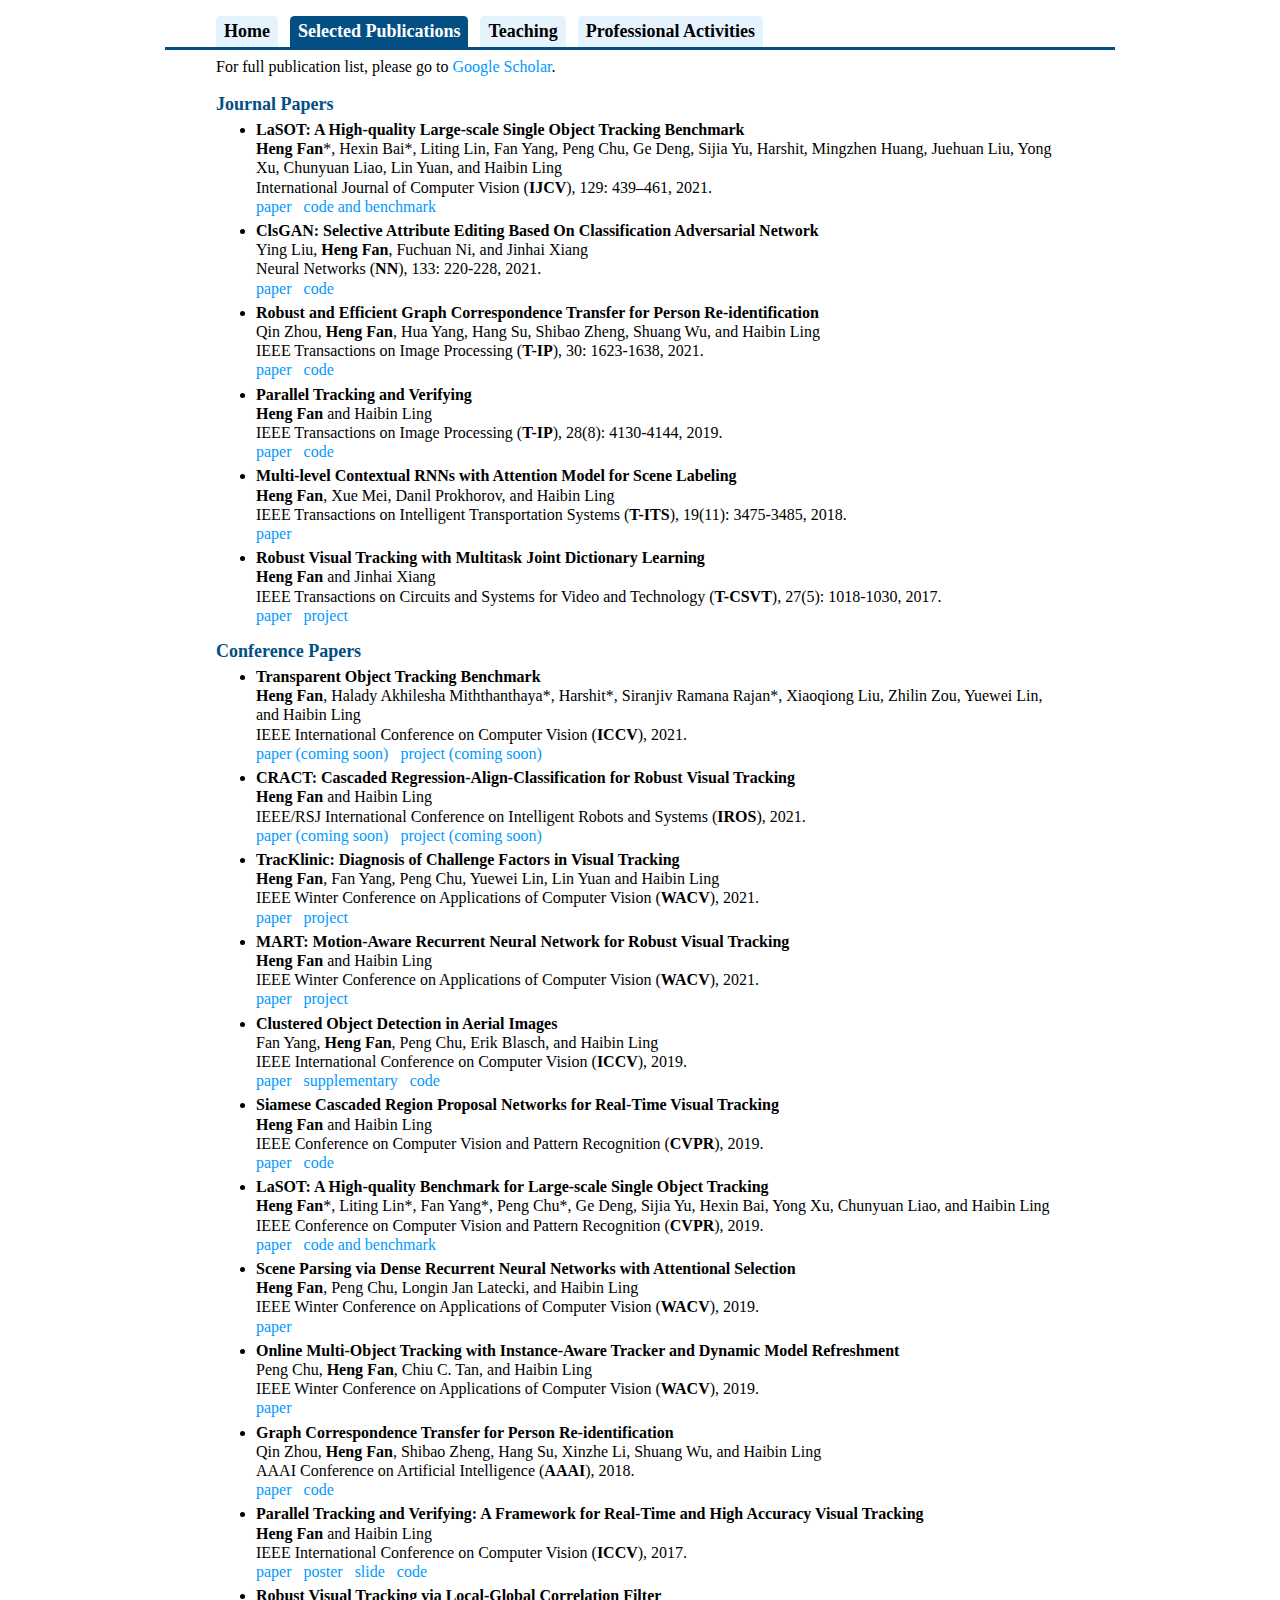
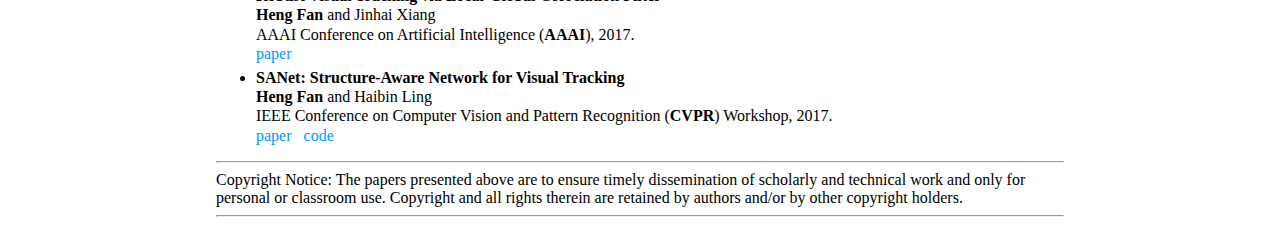
<file: publications.html>
<!DOCTYPE html>
<html lang="en">
<head><script>(function(i,s,o,g,r,a,m){i['GoogleAnalyticsObject']=r;i[r]=i[r]||function(){(i[r].q=i[r].q||[]).push(arguments)},i[r].l=1*new Date();a=s.createElement(o),m=s.getElementsByTagName(o)[0];a.async=1;a.src=g;m.parentNode.insertBefore(a,m)})(window,document,'script','https://www.google-analytics.com/analytics.js','ga'); ga('create', 'UA-3974203-1', 'auto'); ga('send', 'pageview');</script>
    <meta charset="UTF-8">
    <title>Heng Fan - Full Publications</title>
    <meta name="viewport" content="width=device-width, initial-scale=1.0">
    <link rel="stylesheet" type="text/css" href="./stylefiles/global.css">
    <link rel="stylesheet" type="text/css" href="./stylefiles/navigation.css">
	<link rel="stylesheet" type="text/css" href="./stylefiles/home.css">
	<style>a{ TEXT-DECORATION:none}a:hover{TEXT-DECORATION:underline }</style>
</head>
<body>

<div class="navi central_body">
    <a class="navi" href="./index.html">Home</a>
    <a class="navi navi_active" href="./publications.html">Selected Publications</a>
    <a class="navi" href="./teaching.html">Teaching</a>
    <a class="navi" href="./service.html">Professional Activities</a>
	<!--<a class="navi" href="./student.html">Student Supervision</a>-->
</div>

<div class="navi_bar"></div>

<div class="central_body">
	<!-- full journal papers -->

	<font size="3">For full publication list, please go to <a href="https://scholar.google.com/citations?user=MVQYJiMAAAAJ" target="https://scholar.google.com/citations?user=MVQYJiMAAAAJ"><font color="#0099ff">Google Scholar</font></a>.</font>
	<br>
	<br>
	
	<font size="4" color="#034f84"><b>Journal Papers</b></font>
	<br>
	
    <ul style="margin-top:5px;">
	
		<li>
			<p style="line-height: 120%; margin-top: 5px; margin-bottom: 5px;">
				<font style="font-weight:bold">LaSOT: A High-quality Large-scale Single Object Tracking Benchmark</font>
				<br>
				<font color="#000000" ><b>Heng Fan</b>*, Hexin Bai*, Liting Lin, Fan Yang, Peng Chu, Ge Deng, Sijia Yu, Harshit, Mingzhen Huang, Juehuan Liu, Yong Xu, Chunyuan Liao, Lin Yuan, and Haibin Ling</font>
				<br>
				<font>International Journal of Computer Vision (<b>IJCV</b>), 129: 439–461, 2021.</font>
				<br>
				<a href="publication\IJCV-21.pdf" target="_blank"><font color="#0099ff">paper</font></a> &nbsp; <a href="http://vision.cs.stonybrook.edu/~lasot/" target="_blank"><font color="#0099ff">code and benchmark</font></a>
				<br>
			</p>
		</li>
	
		<li>
			<p style="line-height: 120%; margin-top: 5px; margin-bottom: 5px;">
				<font style="font-weight:bold">ClsGAN: Selective Attribute Editing Based On Classification Adversarial Network</font>
				<br>
				<font color="#000000" >Ying Liu, <b>Heng Fan</b>, Fuchuan Ni, and Jinhai Xiang</font>
				<br>
				<font>Neural Networks (<b>NN</b>), 133: 220-228, 2021.</font>
				<br>
				<a href="publication\NN-2021.pdf" target="_blank"><font color="#0099ff">paper</font></a> &nbsp; <a href="https://github.com/summar6/ClsGAN" target="_blank"><font color="#0099ff">code</font></a>
				<br>
			</p>
		</li>
		
		<li>
			<p style="line-height: 120%; margin-top: 5px; margin-bottom: 5px;">
				<font style="font-weight:bold">Robust and Efficient Graph Correspondence Transfer for Person Re-identification</font>
				<br>
				<font color="#000000" >Qin Zhou, <b>Heng Fan</b>, Hua Yang, Hang Su, Shibao Zheng, Shuang Wu, and Haibin Ling</font>
				<br>
				<font>IEEE Transactions on Image Processing (<b>T-IP</b>), 30: 1623-1638, 2021.</font>
				<br>
				<font><a href="publication\TIP-19-b.pdf" target="_blank"><font color="#0099ff">paper</font></a> &nbsp; <a href="https://drive.google.com/file/d/1rt7DpXJIvRVCya463gt2jqxl71xy5o7J/view" target="_blank"><font color="#0099ff">code</font></a></font>
				<br>
			</p>
		</li>
		
		<!--
		<li>
			<p style="line-height: 120%; margin-top: 5px; margin-bottom: 5px;">
				<font style="font-weight:bold">Semantic-Aware Label Placement for Augmented Reality in Street View</font>
				<br>
				<font color="#000000" >Jianqing Jia, Semir Elezovikj, <b>Heng Fan</b>, Shuojin Yang, Jing Liu, Wei Guo, Chiu C. Tan, and Haibin Ling</font>
				<br>
				<font>The Visual Computer (<b>TVC</b>), 2021. (in press)</font>
				<br>
				<font><a href="https://arxiv.org/abs/1912.07105" target="_blank"><font color="#0099ff">paper</font></a></font>
				<br>
			</p>
		</li>
		
		<li>
			<p style="line-height: 120%; margin-top: 5px; margin-bottom: 5px;">
				<font style="font-weight:bold">Weighted Bilinear Coding Over Salient Body Parts for Person Re-identification</font>
				<br>
				<font color="#000000" >Zhigang Chang, Qin Zhou, <b>Heng Fan</b>, Hua Yang, Hang Su, Shibao Zheng, and Haibin Ling</font>
				<br>
				<font>Neurocomputing, 407: 454-464, 2020.</font>
				<br>
				<font><a href="publication\Neurocomputing-20.pdf" target="_blank"><font color="#0099ff">paper</font></a>
				<br>
			</p>
		</li>
		
		-->
	
		<li>
			<p style="line-height: 120%; margin-top: 5px; margin-bottom: 5px;">
				<font style="font-weight:bold">Parallel Tracking and Verifying</font>
				<br>
				<font color="#000000" ><b>Heng Fan</b> and Haibin Ling</font>
				<br>
				<font>IEEE Transactions on Image Processing (<b>T-IP</b>), 28(8): 4130-4144, 2019.</font>
				<br>
				<font><a href="publication\TIP-19-a.pdf" target="_blank"><font color="#0099ff">paper</font></a> &nbsp; <a href="https://www3.cs.stonybrook.edu/~hling/code/PTAV/ptav.htm" target="_blank"><font color="#0099ff">code</font></a></font>
				<br>
			</p>
		</li>
		
		<li>
			<p style="line-height: 120%; margin-top: 5px; margin-bottom: 5px;">
				<font style="font-weight:bold">Multi-level Contextual RNNs with Attention Model for Scene Labeling</font>
				<br>
				<font color="#000000" ><b>Heng Fan</b>, Xue Mei, Danil Prokhorov, and Haibin Ling</font>
				<br>
				<font>IEEE Transactions on Intelligent Transportation Systems (<b>T-ITS</b>), 19(11): 3475-3485, 2018.</font>
				<br>
				<font><a href="publication\TITS-18.pdf" target="_blank"><font color="#0099ff">paper</font></a></font>
				<br>
			</p>
		</li>
		
		<li>
			<p style="line-height: 120%; margin-top: 5px; margin-bottom: 5px;">
				<font style="font-weight:bold">Robust Visual Tracking with Multitask Joint Dictionary Learning</font>
				<br>
				<font color="#000000" ><b>Heng Fan</b> and Jinhai Xiang</font>
				<br>
				<font>IEEE Transactions on Circuits and Systems for Video and Technology (<b>T-CSVT</b>), 27(5): 1018-1030, 2017.</font>
				<br>
				<font><a href="publication\TCSVT-17.pdf" target="_blank"><font color="#0099ff">paper</font></a></font> &nbsp; <a href=".\projects\MJDL\MJDL.htm" target="_blank"><font color="#0099ff">project</font></a>
				<br>
			</p>
		</li>
		
		<!--
		<li>
			<p style="line-height: 120%; margin-top: 5px; margin-bottom: 5px;">
				<font style="font-weight:bold">Combining Convolutional and Recurrent Neural Networks for Human Skin Detection</font>
				<br>
				<font color="#000000" >Haiqiang Zuo, <b>Heng Fan</b>, Erik Blasch, and Haibin Ling</font>
				<br>
				<font>IEEE Signal Processing Letters (<b>SPL</b>), 24(3): 289-293, 2017.</font>
				<br>
				<font><a href="publication\SPL-17.pdf" target="_blank"><font color="#0099ff">paper</font></a></font> &nbsp; <a href="https://drive.google.com/a/temple.edu/file/d/19LVPYfd2g_kfPcqIH60jOtIU_eERNRLc/view?usp=drive_open" target="_blank"><font color="#0099ff">code</font></a>
				<br>
			</p>
		</li>
		
		<li>
			<p style="line-height: 120%; margin-top: 5px; margin-bottom: 5px;">
				<font style="font-weight:bold">Robust Visual Tracking via Bag of Superpixels</font>
				<br>
				<font color="#000000" ><b>Heng Fan</b>, Jinhai Xiang, and Liang Zhao</font>
				<br>
				<font>Multimedia Tools and Applications (<b>MTAP</b>), 75: 8781-8798, 2016.</font>
				<br>
				<font><a href="publication\MTAP-16.pdf" target="_blank"><font color="#0099ff">paper</font></a></font>
				<br>
			</p>
		</li>
		
		<li>
			<p style="line-height: 120%; margin-top: 5px; margin-bottom: 5px;">
				<font style="font-weight:bold">Robust Tracking based on Local Structural Cell Graph</font>
				<br>
				<font color="#000000" ><b>Heng Fan</b>, Jinhai Xiang, Honghong Liao, and Xiaoping Du</font>
				<br>
				<font>Journal of Visual Communication and Image Representation (<b>JVCI</b>), 31: 54-63, 2015.</font>
				<br>
				<font><a href="publication\JVCI-15.pdf" target="_blank"><font color="#0099ff">paper</font></a></font>
				<br>
			</p>
		</li>
		-->
		
    </ul>
    
    <!-- full conference papers -->
	<font size="4" color="#034f84"><b>Conference Papers</b></font>
    <ul style="margin-top:5px;">
	
		<li>
			<p style="line-height: 120%; margin-top: 5px; margin-bottom: 5px;">
				<font style="font-weight:bold">Transparent Object Tracking Benchmark</font>
				<br>
				<font color="#000000"><b>Heng Fan</b>, Halady Akhilesha Miththanthaya*, Harshit*, Siranjiv Ramana Rajan*, Xiaoqiong Liu, Zhilin Zou, Yuewei Lin, and Haibin Ling</font>
				<br>
				<font>IEEE International Conference on Computer Vision (<b>ICCV</b>), 2021.</font>
				<br>
				<a href="#" target="_blank"><font color="#0099ff">paper (coming soon)</font></a> &nbsp; <a href="#" target="_blank"><font color="#0099ff">project (coming soon)</font></a>
				<br>
			</p>
		</li>
	
		<li>
			<p style="line-height: 120%; margin-top: 5px; margin-bottom: 5px;">
				<font style="font-weight:bold">CRACT: Cascaded Regression-Align-Classification for Robust Visual Tracking</font>
				<br>
				<font color="#000000"><b>Heng Fan</b> and Haibin Ling</font>
				<br>
				<font>IEEE/RSJ International Conference on Intelligent Robots and Systems (<b>IROS</b>), 2021.</font>
				<br>
				<a href="#" target="_blank"><font color="#0099ff">paper (coming soon)</font></a> &nbsp; <a href="#" target="_blank"><font color="#0099ff">project (coming soon)</font></a>
				<br>
			</p>
		</li>
	
		<li>
			<p style="line-height: 120%; margin-top: 5px; margin-bottom: 5px;">
				<font style="font-weight:bold">TracKlinic: Diagnosis of Challenge Factors in Visual Tracking</font>
				<br>
				<font color="#000000"><b>Heng Fan</b>, Fan Yang, Peng Chu, Yuewei Lin, Lin Yuan and Haibin Ling</font>
				<br>
				<font>IEEE Winter Conference on Applications of Computer Vision (<b>WACV</b>), 2021.</font>
				<br>
				<a href="https://openaccess.thecvf.com/content/WACV2021/papers/Fan_TracKlinic_Diagnosis_of_Challenge_Factors_in_Visual_Tracking_WACV_2021_paper.pdf" target="_blank"><font color="#0099ff">paper</font></a> &nbsp; <a href=".\projects\TracKlinic\TracKlinic.htm" target="_blank"><font color="#0099ff">project</font></a>
				<br>
			</p>
		</li>
		
		<li>
			<p style="line-height: 120%; margin-top: 5px; margin-bottom: 5px;">
				<font style="font-weight:bold">MART: Motion-Aware Recurrent Neural Network for Robust Visual Tracking</font>
				<br>
				<font color="#000000"><b>Heng Fan</b> and Haibin Ling</font>
				<br>
				<font>IEEE Winter Conference on Applications of Computer Vision (<b>WACV</b>), 2021.</font>
				<br>
				<a href="https://openaccess.thecvf.com/content/WACV2021/papers/Fan_MART_Motion-Aware_Recurrent_Neural_Network_for_Robust_Visual_Tracking_WACV_2021_paper.pdf" target="_blank"><font color="#0099ff">paper</font></a> &nbsp; <a href="#" target="_blank"><font color="#0099ff">project</font></a>
				<br>
			</p>
		</li>
		
		<!--
		<li>
			<p style="line-height: 120%; margin-top: 5px; margin-bottom: 5px;">
				<font style="font-weight:bold">Detection of Trabecular Landmarks for Osteoporosis Prescreening in Dental Panoramic Radiographs</font>
				<br>
				<font color="#000000">Jiaxiang Ren, <b>Heng Fan</b>, Jie Yang, and Haibin Ling</font>
				<br>
				<font>IEEE Engineering in Medicine and Biology Society  (<b>EMBC</b>), 2020.</font>
				<br>
				<a href="publication\EMBC-20.pdf" target="_blank"><font color="#0099ff">paper</font></a>
				<br>
			</p>
		</li>
		-->
		
		<li>
			<p style="line-height: 120%; margin-top: 5px; margin-bottom: 5px;">
				<font style="font-weight:bold">Clustered Object Detection in Aerial Images</font>
				<br>
				<font color="#000000" >Fan Yang, <b>Heng Fan</b>, Peng Chu, Erik Blasch, and Haibin Ling</font>
				<br>
				<font>IEEE International Conference on Computer Vision (<b>ICCV</b>), 2019.</font>
				<br>
				<a href="publication\ICCV-19.pdf" target="_blank"><font color="#0099ff">paper</font></a> &nbsp; <a href="https://drive.google.com/file/d/1IrrU937Vdki4ibN6lAAi7FQ-yx4CWjJw/view" target="_blank"><font color="#0099ff">supplementary</font></a> &nbsp; <a href="https://github.com/fyangneil/Clustered-Object-Detection-in-Aerial-Image" target="_blank"><font color="#0099ff">code</font></a>
				<br>
			</p>
		</li>
		
		<li>
			<p style="line-height: 120%; margin-top: 5px; margin-bottom: 5px;">
				<font style="font-weight:bold">Siamese Cascaded Region Proposal Networks for Real-Time Visual Tracking</font>
				<br>
				<font color="#000000" ><b>Heng Fan</b> and Haibin Ling</font>
				<br>
				<font>IEEE Conference on Computer Vision and Pattern Recognition (<b>CVPR</b>), 2019.</font>
				<br>
				<a href="publication\CVPR-19-a.pdf" target="_blank"><font color="#0099ff">paper</font></a> &nbsp; <a href="https://www3.cs.stonybrook.edu/~hling/code/CRPN/crpn.htm" target="_blank"><font color="#0099ff">code</font></a>
				<br>
			</p>
		</li>
		
		<li>
			<p style="line-height: 120%; margin-top: 5px; margin-bottom: 5px;">
				<font style="font-weight:bold">LaSOT: A High-quality Benchmark for Large-scale Single Object Tracking</font>
				<br>
				<font color="#000000" ><b>Heng Fan</b>*, Liting Lin*, Fan Yang*, Peng Chu*, Ge Deng, Sijia Yu, Hexin Bai, Yong Xu, Chunyuan Liao, and Haibin Ling</font>
				<br>
				<font>IEEE Conference on Computer Vision and Pattern Recognition (<b>CVPR</b>), 2019.</font>
				<br>
				<a href="publication\CVPR-19-b.pdf" target="_blank"><font color="#0099ff">paper</font></a> &nbsp; <a href="http://vision.cs.stonybrook.edu/~lasot/" target="_blank"><font color="#0099ff">code and benchmark</font></a>
				<br>
			</p>
		</li>
		
		<li>
			<p style="line-height: 120%; margin-top: 5px; margin-bottom: 5px;">
				<font style="font-weight:bold">Scene Parsing via Dense Recurrent Neural Networks with Attentional Selection</font>
				<br>
				<font color="#000000" ><b>Heng Fan</b>, Peng Chu, Longin Jan Latecki, and Haibin Ling</font>
				<br>
				<font>IEEE Winter Conference on Applications of Computer Vision (<b>WACV</b>), 2019.</font> 
				<br>
				<a href="publication\WACV-19-a.pdf" target="_blank"><font color="#0099ff">paper</font></a>
				<br>
			</p>
		</li>
		
		<li>
			<p style="line-height: 120%; margin-top: 5px; margin-bottom: 5px;">
				<font style="font-weight:bold">Online Multi-Object Tracking with Instance-Aware Tracker and Dynamic Model Refreshment</font>
				<br>
				<font color="#000000" >Peng Chu, <b>Heng Fan</b>, Chiu C. Tan, and Haibin Ling</font>
				<br>
				<font>IEEE Winter Conference on Applications of Computer Vision (<b>WACV</b>), 2019.</font> 
				<br>
				<a href="publication\WACV-19-b.pdf" target="_blank"><font color="#0099ff">paper</font></a>
				<br>
			</p>
		</li>
		
		<!--
		<li>
			<p style="line-height: 120%; margin-top: 5px; margin-bottom: 5px;">
				<font style="font-weight:bold">Complementary Siamese Networks for Robust Visual Tracking</font>
				<br>
				<font color="#000000" ><b>Heng Fan</b>, Lu Xu, and Jinhai Xiang</font>
				<br>
				<font>IEEE International Conference on Acoustics, Speech and Signal Processing (<b>ICASSP</b>), 2019.</font>
				<br>
				<a href="publication\ICASSP-19.pdf" target="_blank"><font color="#0099ff">paper</font></a>
				<br>
			</p>
		</li>
		
		<li>
			<p style="line-height: 120%; margin-top: 5px; margin-bottom: 5px;">
				<font style="font-weight:bold">Hierarchical Multi-task Networks for Race, Gender and Facial Attractiveness Recognition</font>
				<br>
				<font color="#000000" >Lu Xu, <b>Heng Fan</b>, and Jinhai Xiang</font>
				<br>
				<font>IEEE International Conference on Image Processing (<b>ICIP</b>), 2019.</font>
				<br>
				<a href="publication\ICIP-19.pdf" target="_blank"><font color="#0099ff">paper</font></a> &nbsp; <a href="https://github.com/lucasxlu/HMTNet" target="_blank"><font color="#0099ff">code</font></a>
				<br>
			</p>
		</li>
		-->
		
		<li>
			<p style="line-height: 120%; margin-top: 5px; margin-bottom: 5px;">
				<font style="font-weight:bold">Graph Correspondence Transfer for Person Re-identification</font>
				<br>
				<font color="#000000" >Qin Zhou, <b>Heng Fan</b>, Shibao Zheng, Hang Su, Xinzhe Li, Shuang Wu, and Haibin Ling</font>
				<br>
				<font>AAAI Conference on Artificial Intelligence (<b>AAAI</b>), 2018.</font> 
				<br>
				<a href="publication\AAAI-18.pdf" target="_blank"><font color="#0099ff">paper</font></a> &nbsp; <a href="https://drive.google.com/file/d/1rt7DpXJIvRVCya463gt2jqxl71xy5o7J/view" target="_blank"><font color="#0099ff">code</font></a>
				<br>
			</p>
		</li>
		
		<li>
			<p style="line-height: 120%; margin-top: 5px; margin-bottom: 5px;">
				<font style="font-weight:bold">Parallel Tracking and Verifying: A Framework for Real-Time and High Accuracy Visual Tracking</font>
				<br>
				<font color="#000000" ><b>Heng Fan</b> and Haibin Ling</font>
				<br>
				<font>IEEE International Conference on Computer Vision (<b>ICCV</b>), 2017.</font>
				<br>
				<a href="publication\ICCV-17.pdf" target="_blank"><font color="#0099ff">paper</font></a> &nbsp; <a href="publication\ICCV17-poster.pdf" target="_blank"><font color="#0099ff">poster</font></a> &nbsp; <a href="publication\ICCV17-slide.pdf" target="_blank"><font color="#0099ff">slide</font></a> &nbsp; <a href="https://www3.cs.stonybrook.edu/~hling/code/PTAV/ptav.htm" target="_blank"><font color="#0099ff">code</font></a>
				<br>
			</p>
		</li>
		
		<li>
			<p style="line-height: 120%; margin-top: 5px; margin-bottom: 5px;">
				<font style="font-weight:bold">Robust Visual Tracking via Local-Global Correlation Filter</font>
				<br>
				<font color="#000000" ><b>Heng Fan</b> and Jinhai Xiang</font>
				<br>
				<font>AAAI Conference on Artificial Intelligence (<b>AAAI</b>), 2017.</font> 
				<br>
				<a href="publication\AAAI-17.pdf" target="_blank"><font color="#0099ff">paper</font></a>
				<br>
			</p>
		</li>
		
		<li>
			<p style="line-height: 120%; margin-top: 5px; margin-bottom: 5px;">
				<font style="font-weight:bold">SANet: Structure-Aware Network for Visual Tracking</font>
				<br>
				<font color="#000000" ><b>Heng Fan</b> and Haibin Ling</font>
				<br>
				<font>IEEE Conference on Computer Vision and Pattern Recognition (<b>CVPR</b>) Workshop, 2017.</font> 
				<br>
				<a href="publication\CVPRW-17.pdf" target="_blank"><font color="#0099ff">paper</font></a> &nbsp; <a href="http://www.dabi.temple.edu/~hbling/code/SANet/SANet.html" target="_blank"><font color="#0099ff">code</font></a>
				<br>
			</p>
		</li>
		
		<!--
		<li>
			<p style="line-height: 120%; margin-top: 5px; margin-bottom: 5px;">
				<font style="font-weight:bold">Robust Visual Tracking via Deep Discriminative Model</font>
				<br>
				<font color="#000000" ><b>Heng Fan</b>, Jinhai Xiang, Guoliang Li, and Fuchuan Ni</font>
				<br>
				<font>IEEE International Conference on Acoustics, Speech and Signal Processing (<b>ICASSP</b>), 2017.</font>
				<br>
				<a href="publication\ICASSP-17.pdf" target="_blank"><font color="#0099ff">paper</font></a>
				<br>
			</p>
		</li>
		
		<li>
			<p style="line-height: 120%; margin-top: 5px; margin-bottom: 5px;">
				<font style="font-weight:bold">Cross Datasets Vegetation Detection with Spatial Prior and Local Context</font>
				<br>
				<font color="#000000" ><b>Heng Fan</b>, Xue Mei, Danil Prokhorov, and Haibin Ling</font>
				<br>
				<font>IEEE Intelligent Vehicles Symposium (<b>IV</b>), 2016.</font>
				<br>
				<a href="publication\IV-16.pdf" target="_blank"><font color="#0099ff">paper</font></a> &nbsp; <a href="#"><font color="#0099ff">code and data (by request)</font></a>
				<br>
			</p>
		</li>
		-->
		
    </ul>
	<HR>
	
	Copyright Notice: The papers presented above are to ensure timely dissemination of scholarly and technical work and only for personal or classroom use. Copyright and all rights therein are retained by authors and/or by other copyright holders.
	
	<HR>
</div>

</div>
</body>
</html>
</file>
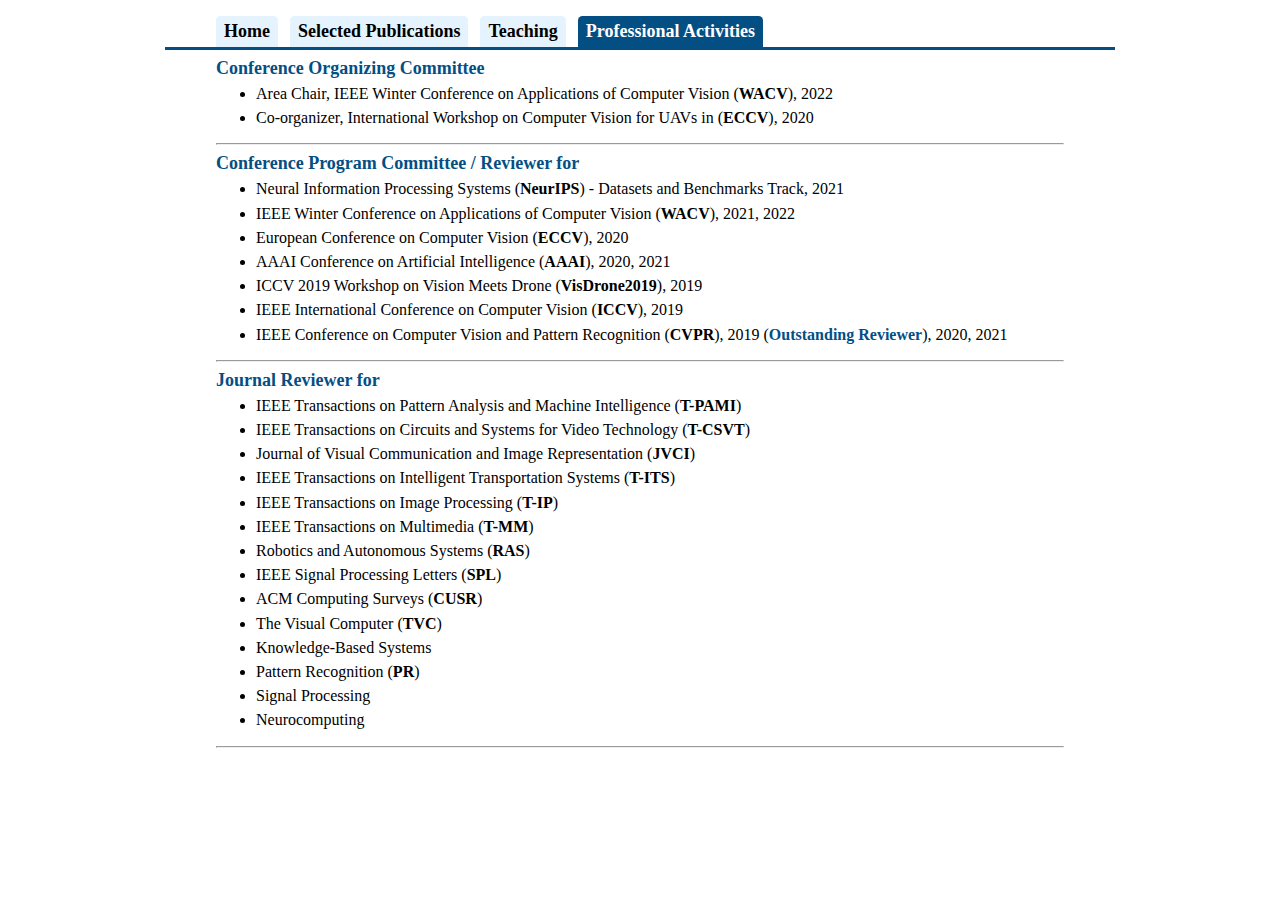
<file: service.html>
<!DOCTYPE html>
<html lang="en">
<head><script>(function(i,s,o,g,r,a,m){i['GoogleAnalyticsObject']=r;i[r]=i[r]||function(){(i[r].q=i[r].q||[]).push(arguments)},i[r].l=1*new Date();a=s.createElement(o),m=s.getElementsByTagName(o)[0];a.async=1;a.src=g;m.parentNode.insertBefore(a,m)})(window,document,'script','https://www.google-analytics.com/analytics.js','ga'); ga('create', 'UA-3974203-1', 'auto'); ga('send', 'pageview');</script>
    <meta charset="UTF-8">
    <title>Heng Fan - Professional Activities</title>
    <meta name="viewport" content="width=device-width, initial-scale=1.0">
    <link rel="stylesheet" type="text/css" href="./stylefiles/global.css">
    <link rel="stylesheet" type="text/css" href="./stylefiles/navigation.css">
	<link rel="stylesheet" type="text/css" href="./stylefiles/home.css">
	<style>a{ TEXT-DECORATION:none}a:hover{TEXT-DECORATION:underline }</style>
</head>
<body>

<div class="navi central_body">
    <a class="navi" href="./index.html">Home</a>
    <a class="navi" href="./publications.html">Selected Publications</a>
    <a class="navi" href="./teaching.html">Teaching</a>
    <a class="navi navi_active" href="./service.html">Professional Activities</a>
	<!--<a class="navi" href="./student.html">Student Supervision</a>-->
</div>

<div class="navi_bar"></div>

<div class="central_body">
	
	
	<font size="4" color="#034f84"><b>Conference Organizing Committee</b></font>
	<br>
	
    <ul style="margin-top:5px;">
	
		<li>
			<p style="line-height: 120%; margin-top: 5px; margin-bottom: 5px;">
				Area Chair, IEEE Winter Conference on Applications of Computer Vision (<font style="font-weight:bold">WACV</font>), 2022
				<br>
			</p>
		</li>
		
		<li>
			<p style="line-height: 120%; margin-top: 5px; margin-bottom: 5px;">
				Co-organizer, International Workshop on Computer Vision for UAVs in (<font style="font-weight:bold">ECCV</font>), 2020
				<br>
			</p>
		</li>
		
    </ul>
	
	<HR>
	
	<font size="4" color="#034f84"><b>Conference Program Committee / Reviewer for</b></font>
	<br>
	
    <ul style="margin-top:5px;">
	
		<li>
			<p style="line-height: 120%; margin-top: 5px; margin-bottom: 5px;">
				Neural Information Processing Systems  (<font style="font-weight:bold">NeurIPS</font>)</font> - Datasets and Benchmarks Track, <font size="3">2021</font>
				<br>
			</p>
		</li>
		
		<li>
			<p style="line-height: 120%; margin-top: 5px; margin-bottom: 5px;">
				IEEE Winter Conference on Applications of Computer Vision (<font style="font-weight:bold">WACV</font>)</font>, <font size="3">2021, 2022</font>
				<br>
			</p>
		</li>
		
		<li>
			<p style="line-height: 120%; margin-top: 5px; margin-bottom: 5px;">
				European Conference on Computer Vision (<font style="font-weight:bold">ECCV</font>)</font>, <font size="3">2020</font>
				<br>
			</p>
		</li>
		
		<li>
			<p style="line-height: 120%; margin-top: 5px; margin-bottom: 5px;">
				AAAI Conference on Artificial Intelligence (<font style="font-weight:bold">AAAI</font>)</font>, <font size="3">2020, 2021</font>
				<br>
			</p>
		</li>
		
		<li>
			<p style="line-height: 120%; margin-top: 5px; margin-bottom: 5px;">
				ICCV 2019 Workshop on Vision Meets Drone (<font style="font-weight:bold">VisDrone2019</font>)</font>, <font size="3">2019</font>
				<br>
			</p>
		</li>
		
		<li>
			<p style="line-height: 120%; margin-top: 5px; margin-bottom: 5px;">
				IEEE International Conference on Computer Vision (<font style="font-weight:bold">ICCV</font>)</font>, <font size="3">2019</font>
				<br>
			</p>
		</li>
		
		<li>
			<p style="line-height: 120%; margin-top: 5px; margin-bottom: 5px;">
				IEEE Conference on Computer Vision and Pattern Recognition (<font style="font-weight:bold">CVPR</font>)</font>, <font size="3">2019 (<font style="font-weight:bold" color="#034f84">Outstanding Reviewer</font>), 2020, 2021</font>
				<br>
			</p>
		</li>
		
    </ul>
	
	<HR>
	
	<font size="4" color="#034f84"><b>Journal Reviewer for</b></font>
	<br>
	
    <ul style="margin-top:5px;">
		
		<li>
			<p style="line-height: 120%; margin-top: 5px; margin-bottom: 5px;">
				IEEE Transactions on Pattern Analysis and Machine Intelligence (<font style="font-weight:bold">T-PAMI</font>)
				<br>
			</p>
		</li>
		
		<li>
			<p style="line-height: 120%; margin-top: 5px; margin-bottom: 5px;">
				IEEE Transactions on Circuits and Systems for Video Technology (<font style="font-weight:bold">T-CSVT</font>)
				<br>
			</p>
		</li>
		
		<li>
			<p style="line-height: 120%; margin-top: 5px; margin-bottom: 5px;">
				Journal of Visual Communication and Image Representation (<font style="font-weight:bold">JVCI</font>)
				<br>
			</p>
		</li>
		
		<li>
			<p style="line-height: 120%; margin-top: 5px; margin-bottom: 5px;">
				IEEE Transactions on Intelligent Transportation Systems  (<font style="font-weight:bold">T-ITS</font>)
				<br>
			</p>
		</li>
		
		<li>
			<p style="line-height: 120%; margin-top: 5px; margin-bottom: 5px;">
				IEEE Transactions on Image Processing (<font style="font-weight:bold">T-IP</font>)</font>
				<br>
			</p>
		</li>
		
		<li>
			<p style="line-height: 120%; margin-top: 5px; margin-bottom: 5px;">
				IEEE Transactions on Multimedia (<font style="font-weight:bold">T-MM</font>)
				<br>
			</p>
		</li>
		
		<li>
			<p style="line-height: 120%; margin-top: 5px; margin-bottom: 5px;">
				Robotics and Autonomous Systems (<font style="font-weight:bold">RAS</font>)
				<br>
			</p>
		</li>
		
		<li>
			<p style="line-height: 120%; margin-top: 5px; margin-bottom: 5px;">
				IEEE Signal Processing Letters  (<font style="font-weight:bold">SPL</font>)
				<br>
			</p>
		</li>
		
		<li>
			<p style="line-height: 120%; margin-top: 5px; margin-bottom: 5px;">
				ACM Computing Surveys  (<font style="font-weight:bold">CUSR</font>)
				<br>
			</p>
		</li>
		
		<li>
			<p style="line-height: 120%; margin-top: 5px; margin-bottom: 5px;">
				The Visual Computer  (<font style="font-weight:bold">TVC</font>)
				<br>
			</p>
		</li>
		
		<li>
			<p style="line-height: 120%; margin-top: 5px; margin-bottom: 5px;">
				Knowledge-Based Systems
				<br>
			</p>
		</li>
		
		<li>
			<p style="line-height: 120%; margin-top: 5px; margin-bottom: 5px;">
				Pattern Recognition (<font style="font-weight:bold">PR</font>)
				<br>
			</p>
		</li>
		
		<li>
			<p style="line-height: 120%; margin-top: 5px; margin-bottom: 5px;">
				Signal Processing
				<br>
			</p>
		</li>
		
		<li>
			<p style="line-height: 120%; margin-top: 5px; margin-bottom: 5px;">
				Neurocomputing
				<br>
			</p>
		</li>
		
    </ul>
	<HR>

</div>

</div>
</body>
</html>
</file>
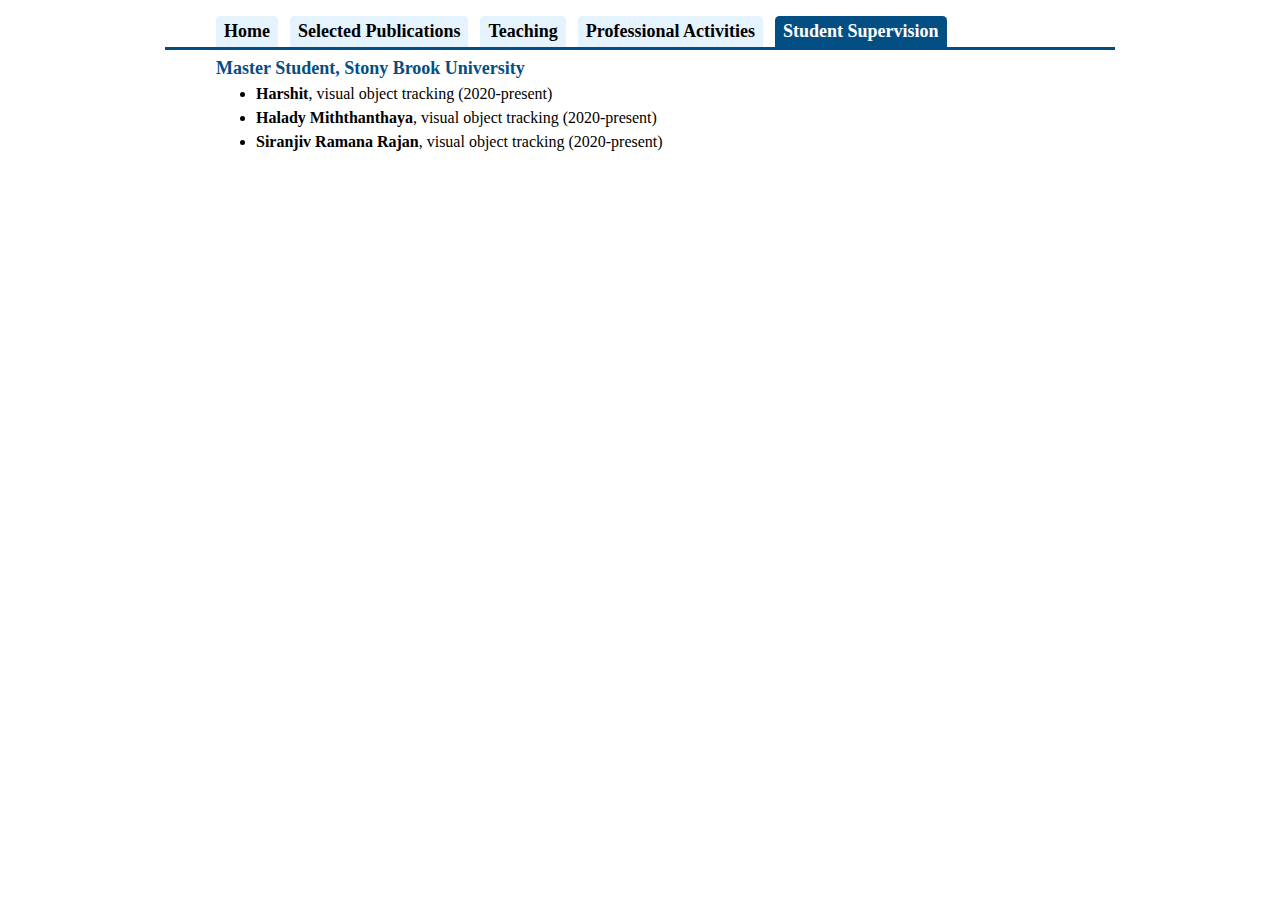
<file: student.html>
<!DOCTYPE html>
<html lang="en">
<head><script>(function(i,s,o,g,r,a,m){i['GoogleAnalyticsObject']=r;i[r]=i[r]||function(){(i[r].q=i[r].q||[]).push(arguments)},i[r].l=1*new Date();a=s.createElement(o),m=s.getElementsByTagName(o)[0];a.async=1;a.src=g;m.parentNode.insertBefore(a,m)})(window,document,'script','https://www.google-analytics.com/analytics.js','ga'); ga('create', 'UA-3974203-1', 'auto'); ga('send', 'pageview');</script>
    <meta charset="UTF-8">
    <title>Heng Fan - Student Supervision</title>
    <meta name="viewport" content="width=device-width, initial-scale=1.0">
    <link rel="stylesheet" type="text/css" href="./stylefiles/global.css">
    <link rel="stylesheet" type="text/css" href="./stylefiles/navigation.css">
	<link rel="stylesheet" type="text/css" href="./stylefiles/home.css">
	<style>a{ TEXT-DECORATION:none}a:hover{TEXT-DECORATION:underline }</style>
</head>
<body>

<div class="navi central_body">
    <a class="navi" href="./index.html">Home</a>
    <a class="navi" href="./publications.html">Selected Publications</a>
    <a class="navi" href="./teaching.html">Teaching</a>
    <a class="navi" href="./service.html">Professional Activities</a>
	<a class="navi navi_active" href="./student.html">Student Supervision</a>
</div>

<div class="navi_bar"></div>

<div class="central_body">

	<font size="4" color="#034f84"><b>Master Student, Stony Brook University</b></font>
	<br>
	
    <ul style="margin-top:5px;">
		
		<li>
			<p style="line-height: 120%; margin-top: 5px; margin-bottom: 5px;"><a href="https://harshit13.github.io/" target="_blank"><font color="black"><b>Harshit</b></font></a>, visual object tracking (2020-present)</p>
		</li>
		<li>
			<p style="line-height: 120%; margin-top: 5px; margin-bottom: 5px;"><b>Halady Miththanthaya</b>, visual object tracking (2020-present)</p>
		</li>
		<li>
			<p style="line-height: 120%; margin-top: 5px; margin-bottom: 5px;"><b>Siranjiv Ramana Rajan</b>, visual object tracking (2020-present)</p>
		</li>
	</ul>
		
    </ul>

</div>

</div>
</body>
</html>
</file>
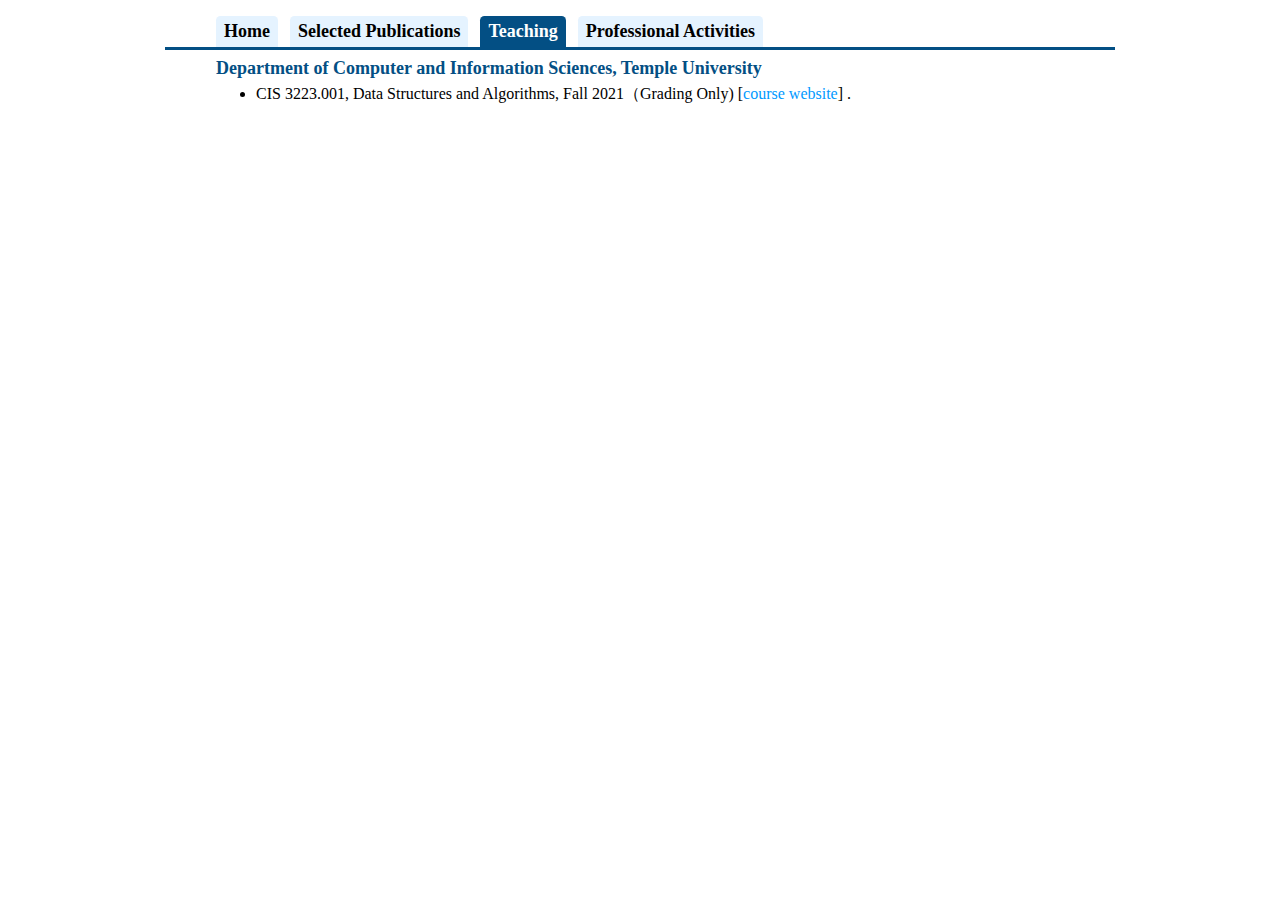
<file: teaching.html>
<!DOCTYPE html>
<html lang="en">
<head><script>(function(i,s,o,g,r,a,m){i['GoogleAnalyticsObject']=r;i[r]=i[r]||function(){(i[r].q=i[r].q||[]).push(arguments)},i[r].l=1*new Date();a=s.createElement(o),m=s.getElementsByTagName(o)[0];a.async=1;a.src=g;m.parentNode.insertBefore(a,m)})(window,document,'script','https://www.google-analytics.com/analytics.js','ga'); ga('create', 'UA-3974203-1', 'auto'); ga('send', 'pageview');</script>
    <meta charset="UTF-8">
    <title>Heng Fan - Teaching</title>
    <meta name="viewport" content="width=device-width, initial-scale=1.0">
    <link rel="stylesheet" type="text/css" href="./stylefiles/global.css">
    <link rel="stylesheet" type="text/css" href="./stylefiles/navigation.css">
	<link rel="stylesheet" type="text/css" href="./stylefiles/home.css">
	<style>a{ TEXT-DECORATION:none}a:hover{TEXT-DECORATION:underline }</style>
</head>
<body>

<div class="navi central_body">
    <a class="navi" href="./index.html">Home</a>
    <a class="navi" href="./publications.html">Selected Publications</a>
    <a class="navi navi_active" href="./teaching.html">Teaching</a>
    <a class="navi" href="./service.html">Professional Activities</a>
	<!--<a class="navi" href="./student.html">Student Supervision</a>-->
</div>

<div class="navi_bar"></div>

<div class="central_body">

	<font size="4" color="#034f84"><b>Department of Computer and Information Sciences, Temple University</b></font>
	<br>
	
	<ul style="margin-top:5px;">
		
		<li>
			<p style="line-height: 120%; margin-top: 5px; margin-bottom: 5px;">
				CIS 3223.001, Data Structures and Algorithms, Fall 2021（Grading Only)
				[<a href="https://cis.temple.edu/~hughes/cs3223a21.html" target="_blank"><font color="#0099ff">course website</font></a>]
				.
				<br>
			</p>
		</li>
		
    </ul>
	
	<!--
	
	<font size="4" color="#034f84"><b>Department of Computer Science, Stony Brook University</b></font>
	<br>
	
	<ul style="margin-top:5px;">
		
		<li>
			<p style="line-height: 120%; margin-top: 5px; margin-bottom: 5px;">
				CSE 527, Introduction to Computer Vision, Spring 2021.
				<br>
			</p>
		</li>
		
		<li>
			<p style="line-height: 120%; margin-top: 5px; margin-bottom: 5px;">
				CSE 527, Introduction to Computer Vision, Spring 2020.
				<br>
			</p>
		</li>
		
    </ul>
	
	
	
	<font size="4" color="#034f84"><b>Department of Computer and Information Sciences, Temple University</b></font>
	<br>
	
    <ul style="margin-top:5px;">
		
		<li>
			<p style="line-height: 120%; margin-top: 5px; margin-bottom: 5px;">
				CIS 2107, Computer System and Low-Level Programming, Fall 2019.
				<br>
			</p>
		</li>
		
		<li>
			<p style="line-height: 120%; margin-top: 5px; margin-bottom: 5px;">
				CIS 2168, Data Structures, Spring 2019.
				<br>
			</p>
		</li>
		
		<li>
			<p style="line-height: 120%; margin-top: 5px; margin-bottom: 5px;">
				CIS 2168, Data Structures, Fall 2018.
				<br>
			</p>
		</li>
		
    </ul>
	--!>

</div>

</div>
</body>
</html>
</file>
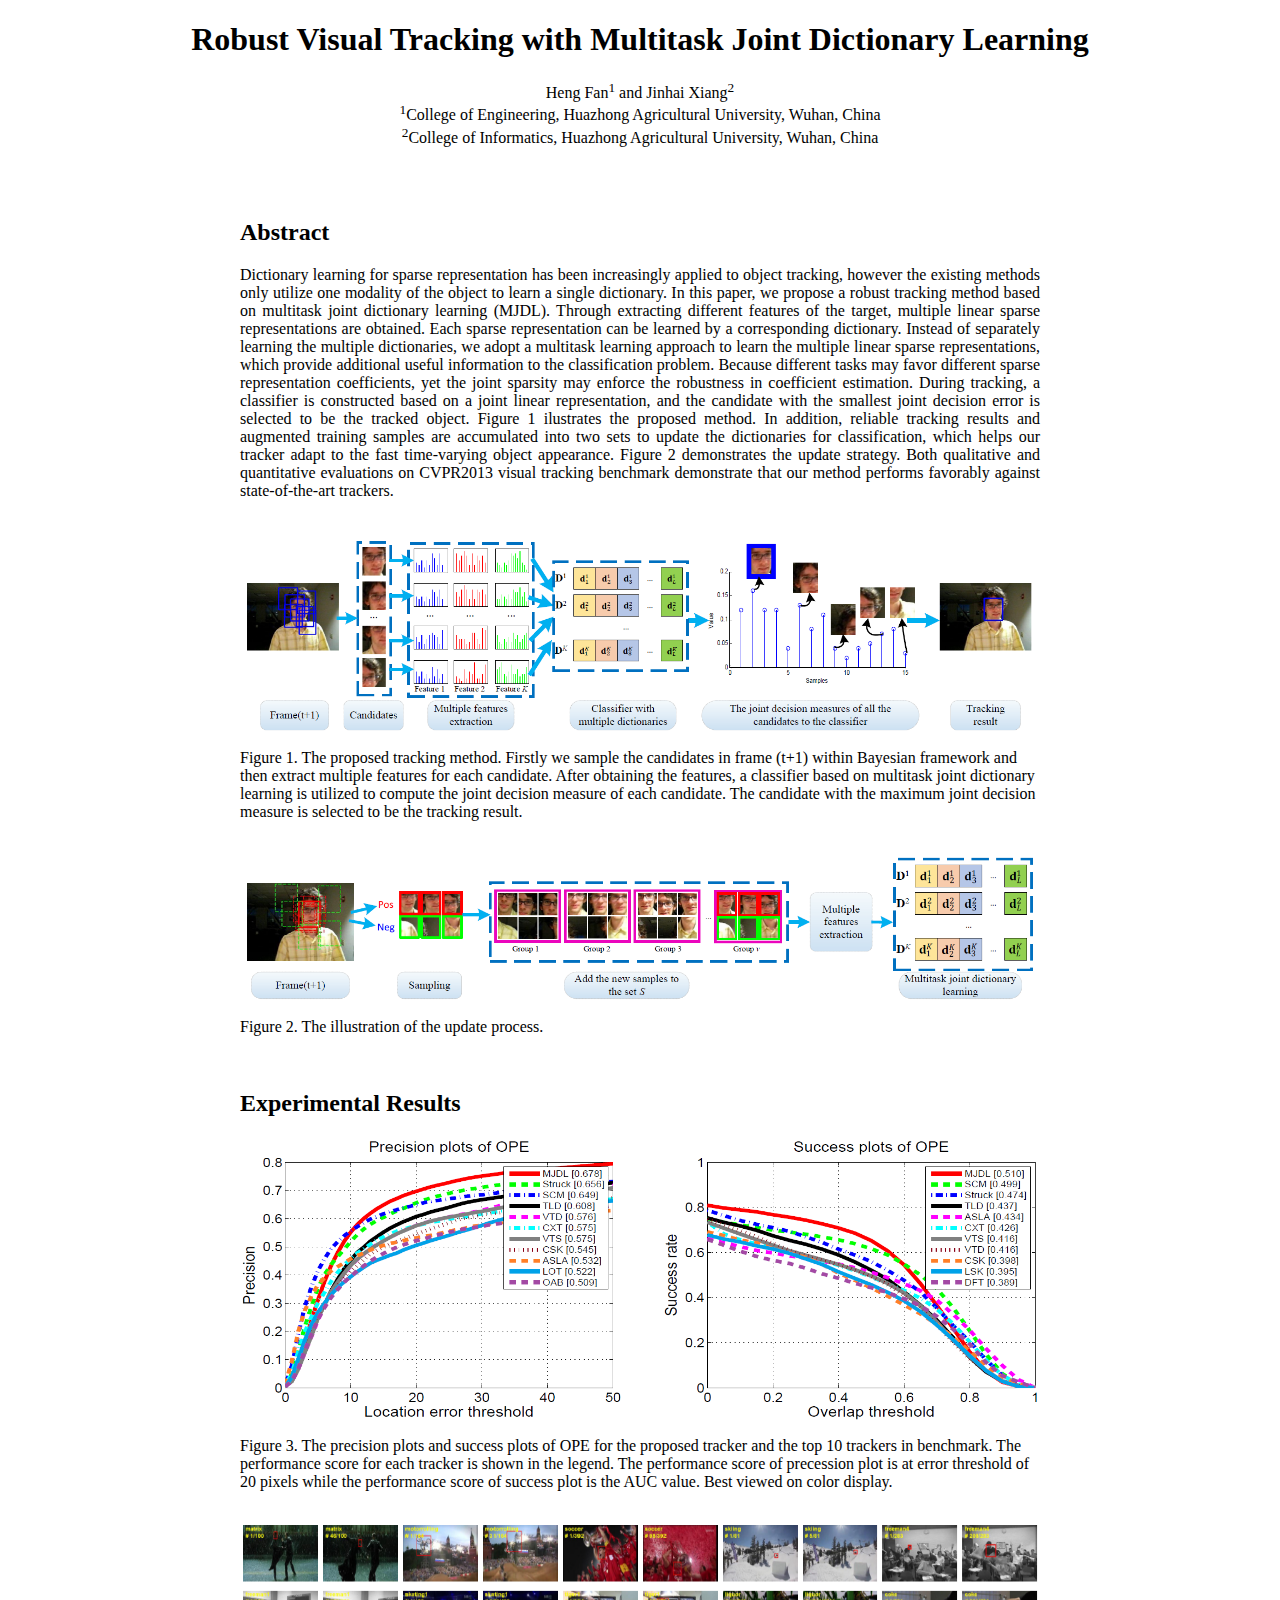
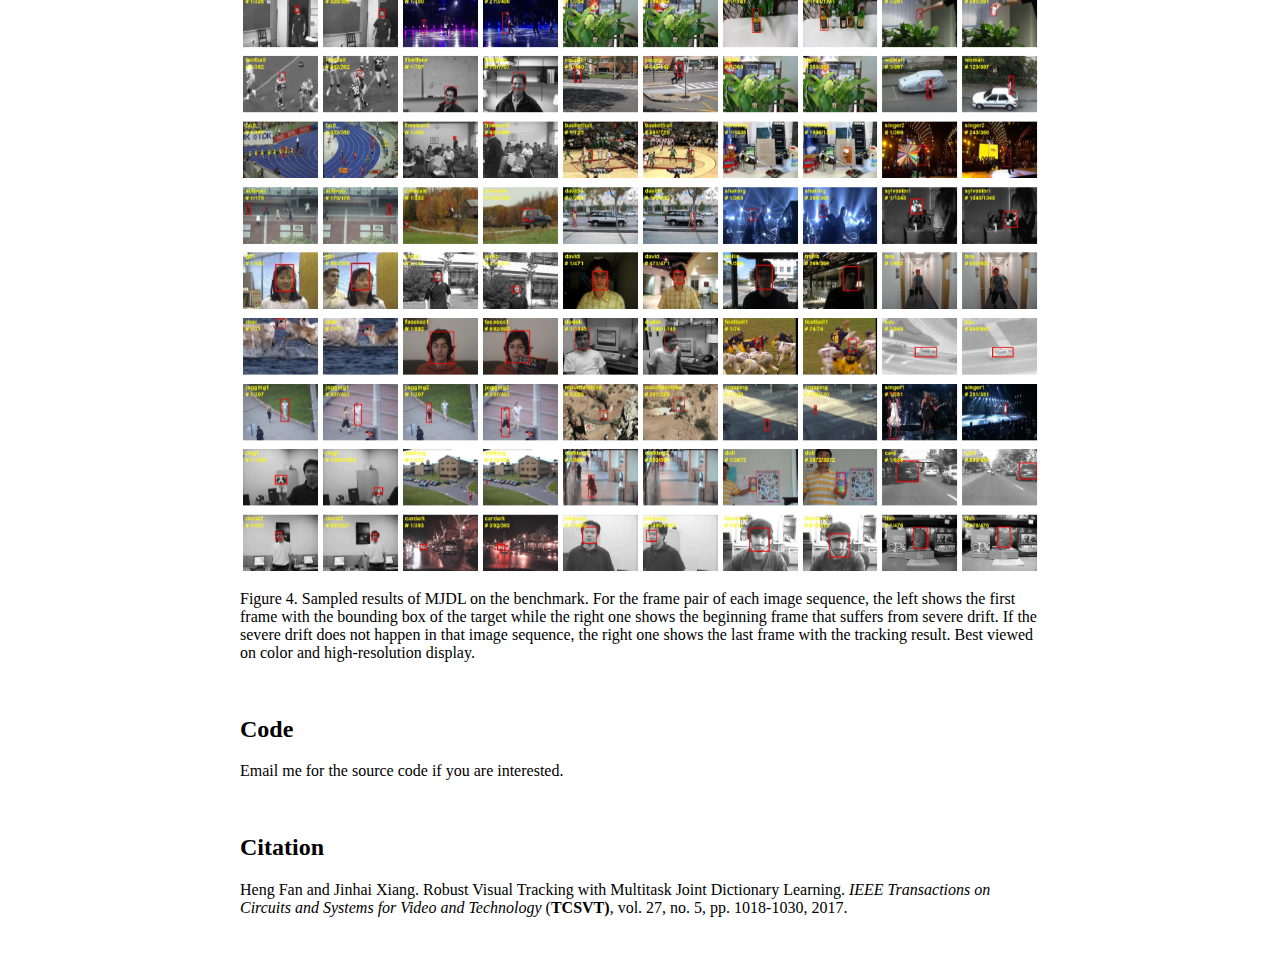
<file: projects/MJDL/MJDL.htm>
<!DOCTYPE html PUBLIC "-//W3C//DTD XHTML 1.0 Transitional//EN" "http://www.w3.org/TR/xhtml1/DTD/xhtml1-transitional.dtd">
<!-- saved from url=(0050)http://hengfan.byethost7.com/project/MJDL/MJDL.htm -->
<html><head><meta http-equiv="Content-Type" content="text/html; charset=UTF-8">
<title>Robust Visual Tracking with Multitask Joint Dictionary Learning</title></head>

<body class="page page-id-544 page-template page-template-page-templates page-template-template-full-width page-template-page-templatestemplate-full-width-php expound-full-width">
<div style="width: 1000px; margin-left:auto; margin-right:auto">
<h1 align="center">Robust Visual Tracking with Multitask Joint Dictionary Learning</h1>
<p align="center">Heng Fan<sup>1</sup> and Jinhai Xiang<sup>2</sup><br> 
<sup>1</sup>College of Engineering, Huazhong Agricultural University, Wuhan, China<br>
<sup>2</sup>College of Informatics, Huazhong Agricultural University, Wuhan, China <br>
<br>
</p></div>
<br>
<div style="width: 800px; margin-left:auto; margin-right:auto">
<h2> Abstract </h2>
      <p align="justify">Dictionary learning for sparse representation has been increasingly applied to object tracking, however the 
      existing methods only utilize one modality of the object to learn a single dictionary. In this paper, we propose a robust tracking 
      method based on multitask joint dictionary learning (MJDL). Through extracting different features of the target, multiple linear 
      sparse representations are obtained. Each sparse representation can be learned by a corresponding dictionary. Instead of separately learning 
      the multiple dictionaries, we adopt a multitask learning approach to learn the multiple linear sparse representations, which provide 
      additional useful information to the classification problem. Because different tasks may favor different sparse representation coefficients, 
      yet the joint sparsity may enforce the robustness in coefficient estimation. During tracking, a classifier is constructed based on a joint 
      linear representation, and the candidate with the smallest joint decision error is selected to be the tracked object. Figure 1 ilustrates the proposed method.
      In addition, reliable tracking results and augmented training samples are accumulated into two sets to update the dictionaries for classification, which helps our 
      tracker adapt to the fast time-varying object appearance. Figure 2 demonstrates the update strategy. Both qualitative and quantitative evaluations on CVPR2013 visual tracking benchmark 
      demonstrate that our method performs favorably against state-of-the-art trackers.</p>
<br>
</div>

<div style="width: 800px; margin-left:auto; margin-right:auto">
  <img src="./fig1.png" width="800">
  <p>Figure 1. The proposed tracking method. Firstly we sample the candidates in frame (t+1) within Bayesian framework and then extract multiple features for
each candidate. After obtaining the features, a classifier based on multitask joint dictionary learning is utilized to compute the joint decision measure of each
candidate. The candidate with the maximum joint decision measure is selected to be the tracking result.</p>
<br>
</div>

<div style="width: 800px; margin-left:auto; margin-right:auto">
  <img src="./fig2.png" width="800">
  <p>Figure 2. The illustration of the update process.</p>
<br>
</div>

<div style="width: 800px; margin-left:auto; margin-right:auto">
<h2> Experimental Results </h2>
<img src="./fig3.png" width="800">
<p> Figure 3. The precision plots and success plots of OPE for the proposed tracker and the top 10 trackers in benchmark. The performance score
for each tracker is shown in the legend. The performance score of precession plot is at error threshold of 20 pixels while the performance
score of success plot is the AUC value. Best viewed on color display.</p>
<br>
<img src="./fig4.png" width="800">
<p> Figure 4. Sampled results of MJDL on the benchmark. For the frame pair of each image sequence, the left shows the first frame with the
bounding box of the target while the right one shows the beginning frame that suffers from severe drift. If the severe drift does not happen
in that image sequence, the right one shows the last frame with the tracking result. Best viewed on color and high-resolution display.</p>
<br>
</div>

<div style="width: 800px; margin-left:auto; margin-right:auto">
<h2> Code </h2>
<p>  Email me for the source code if you are interested.</p>
<br>
</div>

<div style="width: 800px; margin-left:auto; margin-right:auto">
<h2> Citation </h2>
<p>  Heng Fan and Jinhai Xiang. Robust Visual Tracking with Multitask Joint Dictionary Learning. <i>IEEE Transactions on Circuits and Systems for Video and Technology </i>(<b>TCSVT)</b>, vol. 27, no. 5, pp. 1018-1030, 2017.</p>
</div>
<br><br>

</body></html>
</file>
<file: stylefiles/global.css>
body {
    margin-left: auto;
    margin-right: auto;
	min-width: 950px;
	max-width: 950px;
    overflow-y: scroll;
	overflow:auto;
    font-family: Times; /*georgia, arial, serif*/
}

div.central_body {
    max-width: 53em;
    margin: 0.5em auto;
    padding: 0 0.5em;
}

h3.section {
    color: #034f84/*#539ef6*/;
}

h4.section {

}

div.subsection {
    margin-left: 1em;
}

span.inline_emphasize {
    color: red;
}

span.inline_term {
    font-style: italic;
}

li.sparse {
    margin-top: 0.75em;
}
</file>
<file: stylefiles/navigation.css>
div.navi {
    margin-bottom: -1px;
}

div.navi_bar {
    position: relative;
    height: 3px;
    width: 100%;
    background-color: #034f84;
}

a.navi {
    background-color: #e5f3ff;
    color: black;
    padding: 5px 8px 6px 8px;
    margin: 8px 8px 0 0;
    display:inline-block;
    font-size: large;
	font-weight:bold;
    text-decoration: none;
    -webkit-transition: color 200ms, background-color 200ms;
    -moz-transition: color 200ms, background-color 200ms;
    -o-transition: color 200ms, background-color 200ms;
    transition: color 200ms, background-color 200ms;
    -webkit-border-radius: 0.25em 0.25em 0 0;
    -moz-border-radius: 0.25em 0.25em 0 0;
    border-radius: 0.25em 0.25em 0 0;
}

a.navi_active {
    background-color: #034f84 /*539ef6*/;
    color: white;
}

a.navi:hover {
    background-color: #0479cc/*7BC1F6*/;
    color: white;
}

a.navi_active:hover {
    background-color: #034f84;
}
</file>
<file: stylefiles/home.css>
div.photo_intro {
    margin: 1em 0;
}

img.photo {
    display: inline-block;
    width: 11em; height: 11em;
    vertical-align: bottom;
    margin-right: 0.5em;
    margin-bottom: 0.4em;
}

div.intro {
    display: inline-block;
    vertical-align: bottom;
    margin-top: 0.4em;
    margin-bottom: 0.4em;
}

span.intro_name {
    font-weight: bold;
    font-size: large;
}

span.intro_affiliation {
    font-weight: bold;
}

img.book {
    height: 12.5em;
    margin-right: 1em;
}
</file>
